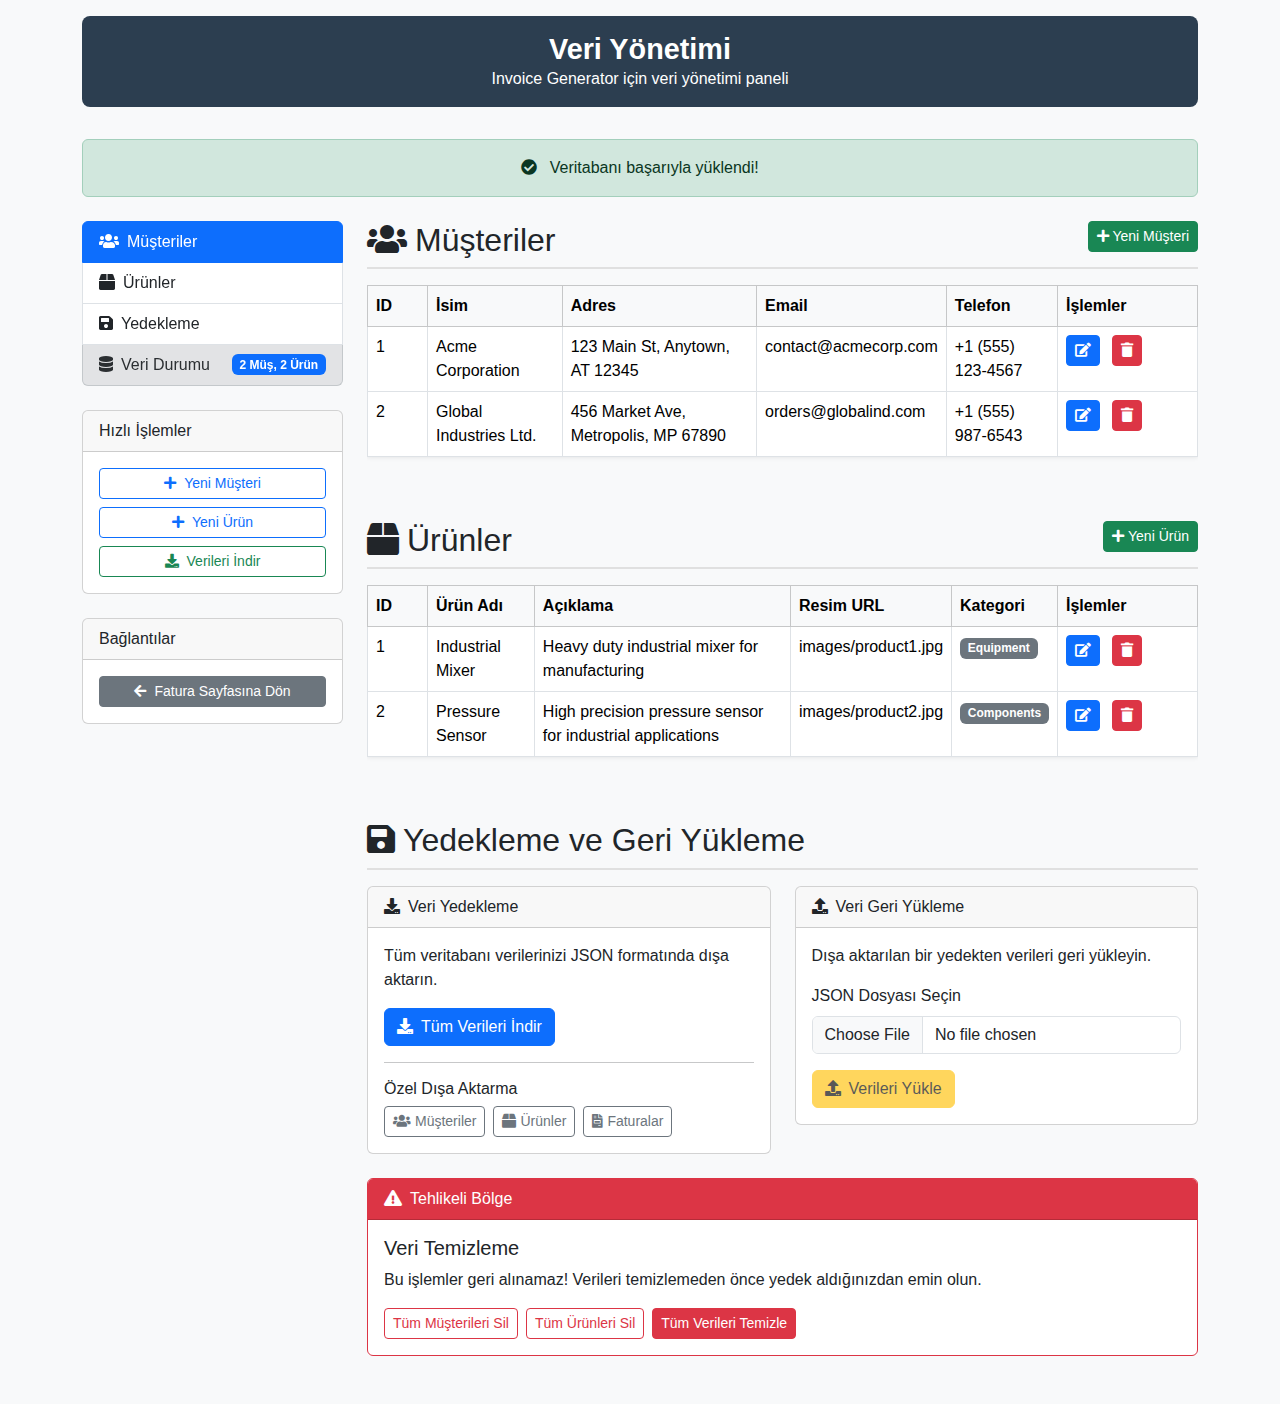
<file: veriyonetimi.html>
<!DOCTYPE html>
<html lang="en">
<head>
    <meta charset="UTF-8">
    <meta name="viewport" content="width=device-width, initial-scale=1.0">
    <title>Veri Yönetimi - Invoice Generator</title>
    <link rel="stylesheet" href="https://cdn.jsdelivr.net/npm/bootstrap@5.1.3/dist/css/bootstrap.min.css">
    <link rel="stylesheet" href="https://cdnjs.cloudflare.com/ajax/libs/font-awesome/5.15.4/css/all.min.css">
    <style>
        body {
            font-family: 'Helvetica', 'Arial', sans-serif;
            background-color: #f8f9fa;
            padding-top: 1rem;
        }
        
        .app-header {
            background-color: #2c3e50;
            color: #fff;
            padding: 1rem;
            text-align: center;
            margin-bottom: 2rem;
            border-radius: 8px;
        }
        
        .logo {
            margin: 0;
            font-size: 1.8rem;
            font-weight: 700;
        }
        
        .section-title {
            padding-bottom: 0.5rem;
            border-bottom: 2px solid #e0e0e0;
            margin-bottom: 1rem;
        }
        
        .action-buttons {
            position: sticky;
            bottom: 0;
            background-color: #f8f9fa;
            padding: 1rem;
            border-top: 1px solid #e0e0e0;
            margin-top: 2rem;
        }
        
        .table-container {
            overflow-x: auto;
            margin-bottom: 2rem;
        }
        
        /* Tablo stilleri */
        .table {
            box-shadow: 0 0 5px rgba(0, 0, 0, 0.1);
        }
        
        .table thead th {
            background-color: #f8f9fa;
            font-weight: 600;
        }
        
        /* Form stilleri */
        .form-wrapper {
            background-color: #fff;
            border-radius: 8px;
            padding: 1.5rem;
            box-shadow: 0 0 10px rgba(0, 0, 0, 0.1);
            margin-bottom: 2rem;
        }
        
        .form-title {
            margin-bottom: 1.5rem;
            color: #2c3e50;
            font-weight: 600;
            padding-bottom: 0.5rem;
            border-bottom: 1px solid #e0e0e0;
        }

        /* Kategori badge renkleri */
        .bg-purple {
            background-color: #9c27b0;
            color: white;
        }
    </style>
</head>
<body>
    <div class="container">
        <!-- Header -->
        <div class="app-header">
            <h1 class="logo">Veri Yönetimi</h1>
            <p class="mb-0">Invoice Generator için veri yönetimi paneli</p>
        </div>
        
        <!-- Veritabanı Durum Göstergesi -->
        <div id="db-status" class="alert alert-info mb-4 text-center">
            <i class="fas fa-spinner fa-spin me-2"></i> Veritabanı yükleniyor...
        </div>
        
        <!-- Ana İçerik -->
        <div class="row">
            <div class="col-md-3">
                <!-- Sol Menü -->
                <div class="list-group mb-4 sticky-top" style="top: 1rem;">
                    <a href="#customers-section" class="list-group-item list-group-item-action active" id="customers-tab">
                        <i class="fas fa-users me-2"></i>Müşteriler
                    </a>
                    <a href="#products-section" class="list-group-item list-group-item-action" id="products-tab">
                        <i class="fas fa-box me-2"></i>Ürünler
                    </a>
                    <a href="#backup-section" class="list-group-item list-group-item-action" id="backup-tab">
                        <i class="fas fa-save me-2"></i>Yedekleme
                    </a>
                    <div class="list-group-item list-group-item-secondary">
                        <div class="d-flex justify-content-between align-items-center">
                            <div><i class="fas fa-database me-2"></i>Veri Durumu</div>
                            <span id="data-counter" class="badge bg-primary">Yükleniyor...</span>
                        </div>
                    </div>
                </div>
                
                <div class="card mb-4">
                    <div class="card-header">Hızlı İşlemler</div>
                    <div class="card-body">
                        <div class="d-grid gap-2">
                            <button id="add-new-customer-btn" class="btn btn-outline-primary btn-sm">
                                <i class="fas fa-plus me-2"></i>Yeni Müşteri
                            </button>
                            <button id="add-new-product-btn" class="btn btn-outline-primary btn-sm">
                                <i class="fas fa-plus me-2"></i>Yeni Ürün
                            </button>
                            <button id="export-all-btn" class="btn btn-outline-success btn-sm">
                                <i class="fas fa-download me-2"></i>Verileri İndir
                            </button>
                        </div>
                    </div>
                </div>
                
                <div class="card">
                    <div class="card-header">Bağlantılar</div>
                    <div class="card-body">
                        <div class="d-grid gap-2">
                            <a href="index.html" class="btn btn-secondary btn-sm">
                                <i class="fas fa-arrow-left me-2"></i>Fatura Sayfasına Dön
                            </a>
                        </div>
                    </div>
                </div>
            </div>
            
            <div class="col-md-9">
                <!-- Müşteriler Bölümü -->
                <div id="customers-section" class="mb-5">
                    <h2 class="section-title">
                        <i class="fas fa-users me-2"></i>Müşteriler
                        <button id="add-customer-btn" class="btn btn-success btn-sm float-end">
                            <i class="fas fa-plus"></i> Yeni Müşteri
                        </button>
                    </h2>
                    
                    <div class="table-container">
                        <table class="table table-bordered table-hover">
                            <thead class="table-light">
                                <tr>
                                    <th style="width: 60px">ID</th>
                                    <th>İsim</th>
                                    <th>Adres</th>
                                    <th>Email</th>
                                    <th>Telefon</th>
                                    <th style="width: 140px">İşlemler</th>
                                </tr>
                            </thead>
                            <tbody id="customer-table-body">
                                <tr>
                                    <td colspan="6" class="text-center">Veri yükleniyor...</td>
                                </tr>
                            </tbody>
                        </table>
                    </div>
                </div>
                
                <!-- Ürünler Bölümü -->
                <div id="products-section" class="mb-5">
                    <h2 class="section-title">
                        <i class="fas fa-box me-2"></i>Ürünler
                        <button id="add-product-btn" class="btn btn-success btn-sm float-end">
                            <i class="fas fa-plus"></i> Yeni Ürün
                        </button>
                    </h2>
                    
                    <div class="table-container">
                        <table class="table table-bordered table-hover">
                            <thead class="table-light">
                                <tr>
                                    <th style="width: 60px">ID</th>
                                    <th>Ürün Adı</th>
                                    <th>Açıklama</th>
                                    <th>Resim URL</th>
                                    <th>Kategori</th>
                                    <th style="width: 140px">İşlemler</th>
                                </tr>
                            </thead>
                            <tbody id="product-table-body">
                                <tr>
                                    <td colspan="6" class="text-center">Veri yükleniyor...</td>
                                </tr>
                            </tbody>
                        </table>
                    </div>
                </div>
                
                <!-- Yedekleme Bölümü -->
                <div id="backup-section" class="mb-5">
                    <h2 class="section-title">
                        <i class="fas fa-save me-2"></i>Yedekleme ve Geri Yükleme
                    </h2>
                    
                    <div class="row">
                        <div class="col-md-6">
                            <div class="card mb-4">
                                <div class="card-header">
                                    <i class="fas fa-download me-2"></i>Veri Yedekleme
                                </div>
                                <div class="card-body">
                                    <p>Tüm veritabanı verilerinizi JSON formatında dışa aktarın.</p>
                                    <button id="export-all-data" class="btn btn-primary">
                                        <i class="fas fa-download me-2"></i>Tüm Verileri İndir
                                    </button>
                                    
                                    <hr>
                                    
                                    <h6>Özel Dışa Aktarma</h6>
                                    <div class="d-flex gap-2">
                                        <button id="export-customers" class="btn btn-outline-secondary btn-sm">
                                            <i class="fas fa-users me-1"></i>Müşteriler
                                        </button>
                                        <button id="export-products" class="btn btn-outline-secondary btn-sm">
                                            <i class="fas fa-box me-1"></i>Ürünler
                                        </button>
                                        <button id="export-invoices" class="btn btn-outline-secondary btn-sm">
                                            <i class="fas fa-file-invoice me-1"></i>Faturalar
                                        </button>
                                    </div>
                                </div>
                            </div>
                        </div>
                        
                        <div class="col-md-6">
                            <div class="card mb-4">
                                <div class="card-header">
                                    <i class="fas fa-upload me-2"></i>Veri Geri Yükleme
                                </div>
                                <div class="card-body">
                                    <p>Dışa aktarılan bir yedekten verileri geri yükleyin.</p>
                                    <div class="mb-3">
                                        <label for="import-file" class="form-label">JSON Dosyası Seçin</label>
                                        <input class="form-control" type="file" id="import-file" accept=".json">
                                    </div>
                                    <button id="import-data" class="btn btn-warning" disabled>
                                        <i class="fas fa-upload me-2"></i>Verileri Yükle
                                    </button>
                                </div>
                            </div>
                        </div>
                    </div>
                    
                    <!-- Veri Temizleme -->
                    <div class="card border-danger">
                        <div class="card-header bg-danger text-white">
                            <i class="fas fa-exclamation-triangle me-2"></i>Tehlikeli Bölge
                        </div>
                        <div class="card-body">
                            <h5 class="card-title">Veri Temizleme</h5>
                            <p class="card-text">Bu işlemler geri alınamaz! Verileri temizlemeden önce yedek aldığınızdan emin olun.</p>
                            
                            <div class="d-flex gap-2">
                                <button id="clear-customers" class="btn btn-outline-danger btn-sm">
                                    Tüm Müşterileri Sil
                                </button>
                                <button id="clear-products" class="btn btn-outline-danger btn-sm">
                                    Tüm Ürünleri Sil
                                </button>
                                <button id="clear-all" class="btn btn-danger btn-sm">
                                    Tüm Verileri Temizle
                                </button>
                            </div>
                        </div>
                    </div>
                </div>
            </div>
        </div>
    </div>
    
    <!-- Müşteri Düzenleme Modalı -->
    <div class="modal fade" id="customer-modal" tabindex="-1" aria-hidden="true">
        <div class="modal-dialog">
            <div class="modal-content">
                <div class="modal-header">
                    <h5 class="modal-title" id="customer-modal-title">Müşteri Ekle/Düzenle</h5>
                    <button type="button" class="btn-close" data-bs-dismiss="modal" aria-label="Close"></button>
                </div>
                <div class="modal-body">
                    <form id="customer-form">
                        <input type="hidden" id="customer-id">
                        <div class="mb-3">
                            <label for="customer-name" class="form-label">İsim</label>
                            <input type="text" class="form-control" id="customer-name" required>
                        </div>
                        <div class="mb-3">
                            <label for="customer-address" class="form-label">Adres</label>
                            <textarea class="form-control" id="customer-address" rows="3" required></textarea>
                        </div>
                        <div class="mb-3">
                            <label for="customer-email" class="form-label">Email</label>
                            <input type="email" class="form-control" id="customer-email">
                        </div>
                        <div class="mb-3">
                            <label for="customer-phone" class="form-label">Telefon</label>
                            <input type="text" class="form-control" id="customer-phone">
                        </div>
                        <div class="mb-3">
                            <label for="customer-notes" class="form-label">Notlar</label>
                            <textarea class="form-control" id="customer-notes" rows="2"></textarea>
                        </div>
                    </form>
                </div>
                <div class="modal-footer">
                    <button type="button" class="btn btn-secondary" data-bs-dismiss="modal">İptal</button>
                    <button type="button" class="btn btn-primary" id="save-customer">Kaydet</button>
                </div>
            </div>
        </div>
    </div>
    
    <!-- Ürün Düzenleme Modalı -->
    <div class="modal fade" id="product-modal" tabindex="-1" aria-hidden="true">
        <div class="modal-dialog">
            <div class="modal-content">
                <div class="modal-header">
                    <h5 class="modal-title" id="product-modal-title">Ürün Ekle/Düzenle</h5>
                    <button type="button" class="btn-close" data-bs-dismiss="modal" aria-label="Close"></button>
                </div>
                <div class="modal-body">
                    <form id="product-form">
                        <input type="hidden" id="product-id">
                        <div class="mb-3">
                            <label for="product-name" class="form-label">Ürün Adı</label>
                            <input type="text" class="form-control" id="product-name" required>
                        </div>
                        <div class="mb-3">
                            <label for="product-description" class="form-label">Açıklama</label>
                            <textarea class="form-control" id="product-description" rows="3" required></textarea>
                        </div>
                        <div class="mb-3">
                            <label for="product-category" class="form-label">Kategori</label>
                            <select class="form-select" id="product-category" required>
                                <option value="Rainbo Series">Rainbo Series</option>
                                <option value="Laser Series">Laser Series</option>
                                <option value="Combine Series">Combine Series</option>
                                <option value="Mould">Mould</option>
                                <option value="Other">Other</option>
                            </select>
                        </div>
                        <div class="mb-3">
                            <label for="product-image" class="form-label">Resim URL (Opsiyonel)</label>
                            <input type="text" class="form-control" id="product-image" value="images/product.jpg">
                        </div>
                    </form>
                </div>
                <div class="modal-footer">
                    <button type="button" class="btn btn-secondary" data-bs-dismiss="modal">İptal</button>
                    <button type="button" class="btn btn-primary" id="save-product">Kaydet</button>
                </div>
            </div>
        </div>
    </div>
    
    <!-- Onay Modalı -->
    <div class="modal fade" id="confirm-modal" tabindex="-1" aria-hidden="true">
        <div class="modal-dialog modal-sm">
            <div class="modal-content">
                <div class="modal-header">
                    <h5 class="modal-title" id="confirm-modal-title">Onay</h5>
                    <button type="button" class="btn-close" data-bs-dismiss="modal" aria-label="Close"></button>
                </div>
                <div class="modal-body" id="confirm-modal-body">
                    Bu işlemi onaylıyor musunuz?
                </div>
                <div class="modal-footer">
                    <button type="button" class="btn btn-secondary" data-bs-dismiss="modal">İptal</button>
                    <button type="button" class="btn btn-danger" id="confirm-action">Onayla</button>
                </div>
            </div>
        </div>
    </div>

    <script src="https://cdn.jsdelivr.net/npm/bootstrap@5.1.3/dist/js/bootstrap.bundle.min.js"></script>
    <script src="js/database.js"></script>
	<script>
		document.addEventListener('DOMContentLoaded', function() {
			console.log("Veri yönetimi sayfası yükleniyor...");
			
			// Bu script InvoiceDB'nin yüklenip yüklenmediğini kontrol eder
			window.addEventListener('load', function() {
				checkDbLoaded();
			});
			
			// Veritabanı yükleme kontrolü
			function checkDbLoaded() {
				const dbStatus = document.getElementById('db-status');
				
				// Önceki database.js yükleme kontrolü
				if (typeof InvoiceDB === 'undefined') {
					console.error("HATA: InvoiceDB bulunamadı! database.js yüklenmemiş olabilir.");
					dbStatus.className = 'alert alert-danger mb-4 text-center';
					dbStatus.innerHTML = '<i class="fas fa-exclamation-circle me-2"></i> Veritabanı bağlantısı başarısız! <button id="load-db-btn" class="btn btn-sm btn-danger ms-3">Tekrar Dene</button>';
					
					// Database.js dosyasını yüklemeyi dene
					const loadDbBtn = document.getElementById('load-db-btn');
					if (loadDbBtn) {
						loadDbBtn.addEventListener('click', function() {
							loadDatabaseScript();
						});
					}
					
					// Otomatik olarak database.js dosyasını yükleme
					setTimeout(() => {
						loadDatabaseScript();
					}, 1000);
					
					return;
				}
				
				// InvoiceDB yüklendi, şimdi initalize edildi mi kontrol et
				try {
					const customers = InvoiceDB.customers.getAll();
					const products = InvoiceDB.products.getAll();
					
					// Başarılı
					dbStatus.className = 'alert alert-success mb-4 text-center';
					dbStatus.innerHTML = '<i class="fas fa-check-circle me-2"></i> Veritabanı başarıyla yüklendi!';
					
					// Tabloları ve diğer işlevleri yükle
					initializeApp();
				} catch (error) {
					console.error("Veritabanı yüklendi ancak veriler okunamadı:", error);
					dbStatus.className = 'alert alert-warning mb-4 text-center';
					dbStatus.innerHTML = `<i class="fas fa-exclamation-triangle me-2"></i> Veritabanı yüklendi ancak veriler okunamadı: ${error.message} <button id="init-db-btn" class="btn btn-sm btn-warning ms-3">InvoiceDB.init()</button>`;
					
					// InvoiceDB.init() fonksiyonunu çağır
					const initDbBtn = document.getElementById('init-db-btn');
					if (initDbBtn) {
						initDbBtn.addEventListener('click', function() {
							try {
								if (typeof InvoiceDB.customers.init === 'function') {
									InvoiceDB.customers.init();
									InvoiceDB.products.init();
									if (InvoiceDB.invoices && typeof InvoiceDB.invoices.init === 'function') {
										InvoiceDB.invoices.init();
									}
									checkDbLoaded(); // Tekrar kontrol et
								} else {
									throw new Error("InvoiceDB.init() fonksiyonu bulunamadı");
								}
							} catch (err) {
								console.error("InvoiceDB.init() çağrısında hata:", err);
								dbStatus.innerHTML = `<i class="fas fa-times-circle me-2"></i> Hata: ${err.message}`;
							}
						});
					}
				}
			}
			
			// database.js dosyasını dinamik olarak yükle
			function loadDatabaseScript() {
				const dbStatus = document.getElementById('db-status');
				dbStatus.className = 'alert alert-info mb-4 text-center';
				dbStatus.innerHTML = '<i class="fas fa-spinner fa-spin me-2"></i> Veritabanı yükleniyor, lütfen bekleyin...';
				
				const script = document.createElement('script');
				script.src = 'js/database.js';
				script.onload = function() {
					console.log("database.js başarıyla yüklendi!");
					
					// InvoiceDB'yi initialize et
					if (typeof InvoiceDB !== 'undefined' && InvoiceDB.customers && typeof InvoiceDB.customers.init === 'function') {
						try {
							InvoiceDB.customers.init();
							InvoiceDB.products.init();
							if (InvoiceDB.invoices && typeof InvoiceDB.invoices.init === 'function') {
								InvoiceDB.invoices.init();
							}
							
							// Kontrolü tekrarla
							setTimeout(() => {
								checkDbLoaded();
							}, 500);
						} catch (e) {
							console.error("InvoiceDB.init() çağrısında hata:", e);
							dbStatus.className = 'alert alert-danger mb-4 text-center';
							dbStatus.innerHTML = `<i class="fas fa-times-circle me-2"></i> InvoiceDB.init() hatası: ${e.message} <button onclick="location.reload()" class="btn btn-sm btn-danger ms-3">Sayfayı Yenile</button>`;
						}
					} else {
						console.error("InvoiceDB yüklendi ancak init() metodu bulunamadı");
						dbStatus.className = 'alert alert-danger mb-4 text-center';
						dbStatus.innerHTML = '<i class="fas fa-times-circle me-2"></i> InvoiceDB yüklendi ancak init() metodu bulunamadı <button onclick="location.reload()" class="btn btn-sm btn-danger ms-3">Sayfayı Yenile</button>';
					}
				};
				
				script.onerror = function() {
					console.error("database.js dosyası yüklenemedi!");
					dbStatus.className = 'alert alert-danger mb-4 text-center';
					dbStatus.innerHTML = '<i class="fas fa-times-circle me-2"></i> database.js yüklenemedi! <button onclick="location.reload()" class="btn btn-sm btn-danger ms-3">Sayfayı Yenile</button>';
				};
				
				document.body.appendChild(script);
			}
			
			// Uygulama başlatma
			function initializeApp() {
				console.log("Veri yönetimi uygulaması başlatılıyor...");
				
				// DOM elementleri
				const customerTableBody = document.getElementById('customer-table-body');
				const productTableBody = document.getElementById('product-table-body');
				const dataCounter = document.getElementById('data-counter');
				
				// Modaller
				const customerModalElement = document.getElementById('customer-modal');
				const productModalElement = document.getElementById('product-modal');
				const confirmModalElement = document.getElementById('confirm-modal');
				
				let customerModal, productModal, confirmModal;
				
				if (customerModalElement) customerModal = new bootstrap.Modal(customerModalElement);
				if (productModalElement) productModal = new bootstrap.Modal(productModalElement);
				if (confirmModalElement) confirmModal = new bootstrap.Modal(confirmModalElement);
				
				// Butonlar ve form elementleri
				const addCustomerBtn = document.getElementById('add-customer-btn');
				const addProductBtn = document.getElementById('add-product-btn');
				const addNewCustomerBtn = document.getElementById('add-new-customer-btn');
				const addNewProductBtn = document.getElementById('add-new-product-btn');
				const saveCustomerBtn = document.getElementById('save-customer');
				const saveProductBtn = document.getElementById('save-product');
				const confirmActionBtn = document.getElementById('confirm-action');
				
				// Yedekleme butonları
				const exportAllBtn = document.getElementById('export-all-data');
				const exportAllBtn2 = document.getElementById('export-all-btn');
				const exportCustomersBtn = document.getElementById('export-customers');
				const exportProductsBtn = document.getElementById('export-products');
				const exportInvoicesBtn = document.getElementById('export-invoices');
				const importFileInput = document.getElementById('import-file');
				const importDataBtn = document.getElementById('import-data');
				
				// Temizleme butonları
				const clearCustomersBtn = document.getElementById('clear-customers');
				const clearProductsBtn = document.getElementById('clear-products');
				const clearAllBtn = document.getElementById('clear-all');
				
				// Form elementleri
				const customerForm = document.getElementById('customer-form');
				const customerIdInput = document.getElementById('customer-id');
				const customerNameInput = document.getElementById('customer-name');
				const customerAddressInput = document.getElementById('customer-address');
				const customerEmailInput = document.getElementById('customer-email');
				const customerPhoneInput = document.getElementById('customer-phone');
				const customerNotesInput = document.getElementById('customer-notes');
				
				const productForm = document.getElementById('product-form');
				const productIdInput = document.getElementById('product-id');
				const productNameInput = document.getElementById('product-name');
				const productDescInput = document.getElementById('product-description');
				const productCategoryInput = document.getElementById('product-category');
				const productImageInput = document.getElementById('product-image');
				
				// Tab kontrolü
				const tabs = document.querySelectorAll('.list-group-item');
				tabs.forEach(tab => {
					tab.addEventListener('click', function(e) {
						tabs.forEach(t => t.classList.remove('active'));
						this.classList.add('active');
					});
				});
				
				// Veri sayacını güncelleme
				function updateDataCounter() {
					const customerCount = InvoiceDB.customers.getAll().length;
					const productCount = InvoiceDB.products.getAll().length;
					
					dataCounter.textContent = `${customerCount} Müş, ${productCount} Ürün`;
				}
				
				// Müşteri tablosunu güncelleme
				function refreshCustomerTable() {
					console.log("Müşteri tablosu güncelleniyor...");
					
					if (!customerTableBody) {
						console.error("Müşteri tablosu bulunamadı!");
						return;
					}
					
					customerTableBody.innerHTML = '';
					
					try {
						const customers = InvoiceDB.customers.getAll();
						console.log(`${customers.length} müşteri bulundu.`);
						
						if (customers.length === 0) {
							customerTableBody.innerHTML = `<tr><td colspan="6" class="text-center">Henüz müşteri eklenmemiş.</td></tr>`;
							return;
						}
						
						customers.forEach(customer => {
							const row = document.createElement('tr');
							row.innerHTML = `
								<td>${customer.id}</td>
								<td>${escapeHtml(customer.name || '')}</td>
								<td>${escapeHtml(customer.address || '')}</td>
								<td>${escapeHtml(customer.email || '')}</td>
								<td>${escapeHtml(customer.phone || '')}</td>
								<td>
									<button class="btn btn-sm btn-primary edit-customer-btn" data-id="${customer.id}">
										<i class="fas fa-edit"></i>
									</button>
									<button class="btn btn-sm btn-danger delete-customer-btn ms-2" data-id="${customer.id}">
										<i class="fas fa-trash"></i>
									</button>
								</td>
							`;
							customerTableBody.appendChild(row);
						});
						
						// Düzenleme ve silme butonlarına olaylar ekle
						document.querySelectorAll('.edit-customer-btn').forEach(btn => {
							btn.addEventListener('click', function() {
								const id = parseInt(this.getAttribute('data-id'));
								editCustomer(id);
							});
						});
						
						document.querySelectorAll('.delete-customer-btn').forEach(btn => {
							btn.addEventListener('click', function() {
								const id = parseInt(this.getAttribute('data-id'));
								showConfirm('Müşteriyi Sil', 'Bu müşteriyi silmek istediğinize emin misiniz?', () => {
									deleteCustomer(id);
								});
							});
						});
					} catch (error) {
						console.error("Müşteri tablosu güncellenirken hata:", error);
						customerTableBody.innerHTML = `
							<tr>
								<td colspan="6" class="text-center text-danger">
									Müşteri verileri yüklenirken hata: ${error.message}
								</td>
							</tr>
						`;
					}
					
					updateDataCounter();
				}
				
				// Ürün tablosunu güncelleme
				function refreshProductTable() {
					console.log("Ürün tablosu güncelleniyor...");
					
					if (!productTableBody) {
						console.error("Ürün tablosu bulunamadı!");
						return;
					}
					
					productTableBody.innerHTML = '';
					
					try {
						const products = InvoiceDB.products.getAll();
						console.log(`${products.length} ürün bulundu.`);
						
						if (products.length === 0) {
							productTableBody.innerHTML = `<tr><td colspan="6" class="text-center">Henüz ürün eklenmemiş.</td></tr>`;
							return;
						}
						
						products.forEach(product => {
							// Kategori için badge sınıfı belirle
							let categoryBadgeClass = 'bg-secondary';
							if (product.category === 'Rainbo Series') categoryBadgeClass = 'bg-warning text-dark';
							else if (product.category === 'Laser Series') categoryBadgeClass = 'bg-primary';
							else if (product.category === 'Combine Series') categoryBadgeClass = 'bg-success';
							else if (product.category === 'Mould') categoryBadgeClass = 'bg-purple';
							
							const row = document.createElement('tr');
							row.innerHTML = `
								<td>${product.id}</td>
								<td>${escapeHtml(product.name || '')}</td>
								<td>${escapeHtml(product.description || '')}</td>
								<td>${escapeHtml(product.image || '')}</td>
								<td><span class="badge ${categoryBadgeClass}">${escapeHtml(product.category || 'Other')}</span></td>
								<td>
									<button class="btn btn-sm btn-primary edit-product-btn" data-id="${product.id}">
										<i class="fas fa-edit"></i>
									</button>
									<button class="btn btn-sm btn-danger delete-product-btn ms-2" data-id="${product.id}">
										<i class="fas fa-trash"></i>
									</button>
								</td>
							`;
							productTableBody.appendChild(row);
						});
						
						// Düzenleme ve silme butonlarına olaylar ekle
						document.querySelectorAll('.edit-product-btn').forEach(btn => {
							btn.addEventListener('click', function() {
								const id = parseInt(this.getAttribute('data-id'));
								editProduct(id);
							});
						});
						
						document.querySelectorAll('.delete-product-btn').forEach(btn => {
							btn.addEventListener('click', function() {
								const id = parseInt(this.getAttribute('data-id'));
								showConfirm('Ürünü Sil', 'Bu ürünü silmek istediğinize emin misiniz?', () => {
									deleteProduct(id);
								});
							});
						});
					} catch (error) {
						console.error("Ürün tablosu güncellenirken hata:", error);
						productTableBody.innerHTML = `
							<tr>
								<td colspan="6" class="text-center text-danger">
									Ürün verileri yüklenirken hata: ${error.message}
								</td>
							</tr>
						`;
					}
					
					updateDataCounter();
				}
				
				// Müşteri düzenleme
				function editCustomer(id) {
					console.log(`Müşteri düzenleniyor: ${id}`);
					
					try {
						const customer = InvoiceDB.customers.get(id);
						if (!customer) {
							console.error(`${id} ID'li müşteri bulunamadı!`);
							return;
						}
						
						// Modal başlığı güncelleme
						const modalTitle = document.getElementById('customer-modal-title');
						if (modalTitle) modalTitle.textContent = 'Müşteri Düzenle';
						
						// Form alanlarını doldurma
						if (customerIdInput) customerIdInput.value = customer.id;
						if (customerNameInput) customerNameInput.value = customer.name || '';
						if (customerAddressInput) customerAddressInput.value = customer.address || '';
						if (customerEmailInput) customerEmailInput.value = customer.email || '';
						if (customerPhoneInput) customerPhoneInput.value = customer.phone || '';
						if (customerNotesInput) customerNotesInput.value = customer.notes || '';
						
						// Modalı gösterme
						customerModal.show();
					} catch (error) {
						console.error(`Müşteri düzenlenirken hata: ${error.message}`);
						alert(`Müşteri düzenlenirken bir hata oluştu: ${error.message}`);
					}
				}
				
				// Müşteri silme
				function deleteCustomer(id) {
					console.log(`Müşteri siliniyor: ${id}`);
					
					try {
						InvoiceDB.customers.delete(id);
						console.log(`${id} ID'li müşteri silindi.`);
						refreshCustomerTable();
					} catch (error) {
						console.error(`Müşteri silinirken hata: ${error.message}`);
						alert(`Müşteri silinirken bir hata oluştu: ${error.message}`);
					}
				}
				
				// Ürün düzenleme
				function editProduct(id) {
					console.log(`Ürün düzenleniyor: ${id}`);
					
					try {
						const product = InvoiceDB.products.get(id);
						if (!product) {
							console.error(`${id} ID'li ürün bulunamadı!`);
							return;
						}
						
						// Modal başlığı güncelleme
						const modalTitle = document.getElementById('product-modal-title');
						if (modalTitle) modalTitle.textContent = 'Ürün Düzenle';
						
						// Form alanlarını doldurma
						if (productIdInput) productIdInput.value = product.id;
						if (productNameInput) productNameInput.value = product.name || '';
						if (productDescInput) productDescInput.value = product.description || '';
						if (productImageInput) productImageInput.value = product.image || '';
						if (productCategoryInput) {
							if (product.category && productCategoryInput.querySelector(`option[value="${product.category}"]`)) {
								productCategoryInput.value = product.category;
							} else {
								productCategoryInput.value = 'Other';
							}
						}
						
						// Modalı gösterme
						productModal.show();
					} catch (error) {
						console.error(`Ürün düzenlenirken hata: ${error.message}`);
						alert(`Ürün düzenlenirken bir hata oluştu: ${error.message}`);
					}
				}
				
				// Ürün silme
				function deleteProduct(id) {
					console.log(`Ürün siliniyor: ${id}`);
					
					try {
						InvoiceDB.products.delete(id);
						console.log(`${id} ID'li ürün silindi.`);
						refreshProductTable();
					} catch (error) {
						console.error(`Ürün silinirken hata: ${error.message}`);
						alert(`Ürün silinirken bir hata oluştu: ${error.message}`);
					}
				}
				
				// Onay modalı gösterme
				function showConfirm(title, message, callback) {
					const titleEl = document.getElementById('confirm-modal-title');
					const bodyEl = document.getElementById('confirm-modal-body');
					
					if (titleEl) titleEl.textContent = title;
					if (bodyEl) bodyEl.textContent = message;
					
					// Onayla butonu için olay dinleyicisi
					const originalCallback = confirmActionBtn.onclick;
					confirmActionBtn.onclick = function() {
						if (typeof callback === 'function') {
							callback();
						}
						
						confirmModal.hide();
						confirmActionBtn.onclick = originalCallback;
					};
					
					confirmModal.show();
				}
				
				// JSON verilerini indirme yardımcı fonksiyonu
				function downloadJSON(data, filename) {
					const blob = new Blob([JSON.stringify(data, null, 2)], { type: 'application/json' });
					const url = URL.createObjectURL(blob);
					const a = document.createElement('a');
					a.href = url;
					a.download = filename;
					document.body.appendChild(a);
					a.click();
					document.body.removeChild(a);
					URL.revokeObjectURL(url);
				}
				
				// HTML öğelerini güvenli şekilde manipüle etmek için
				function escapeHtml(unsafe) {
					if (typeof unsafe !== 'string') return '';
					return unsafe
						.replace(/&/g, "&amp;")
						.replace(/</g, "&lt;")
						.replace(/>/g, "&gt;")
						.replace(/"/g, "&quot;")
						.replace(/'/g, "&#039;");
				}
				
				// Event Listeners
				// Yeni müşteri ekleme butonları
				if (addCustomerBtn) {
					addCustomerBtn.addEventListener('click', function() {
						// Modal başlığını güncelle
						const modalTitle = document.getElementById('customer-modal-title');
						if (modalTitle) modalTitle.textContent = 'Yeni Müşteri Ekle';
						
						// Form alanlarını temizle
						if (customerForm) customerForm.reset();
						if (customerIdInput) customerIdInput.value = '';
						
						// Modalı göster
						customerModal.show();
					});
				}
				
				if (addNewCustomerBtn) {
					addNewCustomerBtn.addEventListener('click', function() {
						// Modal başlığını güncelle
						const modalTitle = document.getElementById('customer-modal-title');
						if (modalTitle) modalTitle.textContent = 'Yeni Müşteri Ekle';
						
						// Form alanlarını temizle
						if (customerForm) customerForm.reset();
						if (customerIdInput) customerIdInput.value = '';
						
						// Modalı göster
						customerModal.show();
					});
				}
				
				// Yeni ürün ekleme butonları
				if (addProductBtn) {
					addProductBtn.addEventListener('click', function() {
						// Modal başlığını güncelle
						const modalTitle = document.getElementById('product-modal-title');
						if (modalTitle) modalTitle.textContent = 'Yeni Ürün Ekle';
						
						// Form alanlarını temizle
						if (productForm) productForm.reset();
						if (productIdInput) productIdInput.value = '';
						if (productImageInput) productImageInput.value = 'images/product.jpg';
						
						// Modalı göster
						productModal.show();
					});
				}
				
				if (addNewProductBtn) {
					addNewProductBtn.addEventListener('click', function() {
						// Modal başlığını güncelle
						const modalTitle = document.getElementById('product-modal-title');
						if (modalTitle) modalTitle.textContent = 'Yeni Ürün Ekle';
						
						// Form alanlarını temizle
						if (productForm) productForm.reset();
						if (productIdInput) productIdInput.value = '';
						if (productImageInput) productImageInput.value = 'images/product.jpg';
						
						// Modalı göster
						productModal.show();
					});
				}
				
				// Müşteri kaydetme
				if (saveCustomerBtn) {
					saveCustomerBtn.addEventListener('click', function() {
						console.log("Müşteri kaydediliyor...");
						
						// Form doğrulama
						if (!customerNameInput || !customerNameInput.value || !customerAddressInput || !customerAddressInput.value) {
							alert('İsim ve adres alanları zorunludur!');
							return;
						}
						
						try {
							const customerData = {
								name: customerNameInput.value,
								address: customerAddressInput.value,
								email: customerEmailInput ? customerEmailInput.value : '',
								phone: customerPhoneInput ? customerPhoneInput.value : '',
								notes: customerNotesInput ? customerNotesInput.value : ''
							};
							
							const id = customerIdInput && customerIdInput.value ? parseInt(customerIdInput.value) : null;
							
							if (id) {
								// Mevcut müşteriyi güncelleme
								InvoiceDB.customers.update(id, customerData);
								console.log(`Müşteri güncellendi: ID ${id}`);
							} else {
								// Yeni müşteri ekleme
								const newCustomer = InvoiceDB.customers.add(customerData);
								console.log(`Yeni müşteri eklendi: ID ${newCustomer.id}`);
							}
							
							// Modalı kapat ve tabloyu güncelle
							customerModal.hide();
							refreshCustomerTable();
						} catch (error) {
							console.error(`Müşteri kaydedilirken hata: ${error.message}`);
							alert(`Müşteri kaydedilirken bir hata oluştu: ${error.message}`);
						}
					});
				}
				
				// Ürün kaydetme
				if (saveProductBtn) {
					saveProductBtn.addEventListener('click', function() {
						console.log("Ürün kaydediliyor...");
						
						// Form doğrulama
						if (!productNameInput || !productNameInput.value || !productDescInput || !productDescInput.value) {
							alert('Ürün adı ve açıklama alanları zorunludur!');
							return;
						}
						
						try {
							const productData = {
								name: productNameInput.value,
								description: productDescInput.value,
								image: productImageInput ? productImageInput.value : 'images/product.jpg',
								category: productCategoryInput ? productCategoryInput.value : 'Other'
							};
							
							const id = productIdInput && productIdInput.value ? parseInt(productIdInput.value) : null;
							
							if (id) {
								// Mevcut ürünü güncelleme
								InvoiceDB.products.update(id, productData);
								console.log(`Ürün güncellendi: ID ${id}`);
							} else {
								// Yeni ürün ekleme
								const newProduct = InvoiceDB.products.add(productData);
								console.log(`Yeni ürün eklendi: ID ${newProduct.id}`);
							}
							
							// Modalı kapat ve tabloyu güncelle
							productModal.hide();
							refreshProductTable();
						} catch (error) {
							console.error(`Ürün kaydedilirken hata: ${error.message}`);
							alert(`Ürün kaydedilirken bir hata oluştu: ${error.message}`);
						}
					});
				}
				
				// Veri dışa aktarma işlemleri
				if (exportAllBtn) {
					exportAllBtn.addEventListener('click', function() {
						console.log("Tüm veriler dışa aktarılıyor...");
						try {
							const data = {
								customers: InvoiceDB.customers.getAll(),
								products: InvoiceDB.products.getAll(),
								invoices: InvoiceDB.invoices ? InvoiceDB.invoices.getAll() : []
							};
							
							downloadJSON(data, 'invoice-data-backup.json');
						} catch (error) {
							console.error(`Veriler dışa aktarılırken hata: ${error.message}`);
							alert(`Veriler dışa aktarılırken bir hata oluştu: ${error.message}`);
						}
					});
				}
				
				if (exportAllBtn2) {
					exportAllBtn2.addEventListener('click', function() {
						console.log("Tüm veriler dışa aktarılıyor (2)...");
						try {
							const data = {
								customers: InvoiceDB.customers.getAll(),
								products: InvoiceDB.products.getAll(),
								invoices: InvoiceDB.invoices ? InvoiceDB.invoices.getAll() : []
							};
							
							downloadJSON(data, 'invoice-data-backup.json');
						} catch (error) {
							console.error(`Veriler dışa aktarılırken hata: ${error.message}`);
							alert(`Veriler dışa aktarılırken bir hata oluştu: ${error.message}`);
						}
					});
				}
				
				if (exportCustomersBtn) {
					exportCustomersBtn.addEventListener('click', function() {
						console.log("Müşteriler dışa aktarılıyor...");
						try {
							const customers = InvoiceDB.customers.getAll();
							downloadJSON(customers, 'invoice-customers.json');
						} catch (error) {
							console.error(`Müşteriler dışa aktarılırken hata: ${error.message}`);
							alert(`Müşteriler dışa aktarılırken bir hata oluştu: ${error.message}`);
						}
					});
				}
				
				if (exportProductsBtn) {
					exportProductsBtn.addEventListener('click', function() {
						console.log("Ürünler dışa aktarılıyor...");
						try {
							const products = InvoiceDB.products.getAll();
							downloadJSON(products, 'invoice-products.json');
						} catch (error) {
							console.error(`Ürünler dışa aktarılırken hata: ${error.message}`);
							alert(`Ürünler dışa aktarılırken bir hata oluştu: ${error.message}`);
						}
					});
				}
				
				if (exportInvoicesBtn && InvoiceDB.invoices) {
					exportInvoicesBtn.addEventListener('click', function() {
						console.log("Faturalar dışa aktarılıyor...");
						try {
							const invoices = InvoiceDB.invoices.getAll();
							downloadJSON(invoices, 'invoice-invoices.json');
						} catch (error) {
							console.error(`Faturalar dışa aktarılırken hata: ${error.message}`);
							alert(`Faturalar dışa aktarılırken bir hata oluştu: ${error.message}`);
						}
					});
				}
				
				// İçe aktarma dosyası seçimi
				if (importFileInput) {
					importFileInput.addEventListener('change', function() {
						if (importDataBtn) {
							importDataBtn.disabled = this.files.length === 0;
						}
					});
				}
				
				// Verileri içe aktarma
				if (importDataBtn) {
					importDataBtn.addEventListener('click', function() {
						console.log("Veriler içe aktarılıyor...");
						if (!importFileInput || !importFileInput.files || !importFileInput.files[0]) {
							alert('Lütfen bir JSON dosyası seçin!');
							return;
						}
						
						const file = importFileInput.files[0];
						const reader = new FileReader();
						
						reader.onload = function(e) {
							try {
								const data = JSON.parse(e.target.result);
								let importMessage = '';
								
								// Hangi verilerin yükleneceğini kontrol et
								if (Array.isArray(data)) {
									// Dosya sadece dizi içeriyorsa, müşteriler veya ürünler olabilir
									if (data.length === 0) {
										alert('Dosya boş!');
										return;
									}
									
									const firstItem = data[0];
									if (firstItem && (firstItem.hasOwnProperty('email') || firstItem.hasOwnProperty('address'))) {
										// Muhtemelen müşteri verisi
										InvoiceDB.customers.data = data;
										InvoiceDB.customers.saveToStorage();
										refreshCustomerTable();
										importMessage = 'Müşteri verileri başarıyla içe aktarıldı!';
									} else if (firstItem && (firstItem.hasOwnProperty('description') || firstItem.hasOwnProperty('image'))) {
										// Muhtemelen ürün verisi
										InvoiceDB.products.data = data;
										InvoiceDB.products.saveToStorage();
										refreshProductTable();
										importMessage = 'Ürün verileri başarıyla içe aktarıldı!';
									} else {
										alert('Veri formatı tanımlanamadı!');
										return;
									}
								} else {
									// Nesne verisi, muhtemelen tam yedekleme
									let importedSomething = false;
									
									if (data.customers && Array.isArray(data.customers)) {
										InvoiceDB.customers.data = data.customers;
										InvoiceDB.customers.saveToStorage();
										refreshCustomerTable();
										importedSomething = true;
										importMessage += '• Müşteri verileri başarıyla içe aktarıldı!\n';
									}
									
									if (data.products && Array.isArray(data.products)) {
										InvoiceDB.products.data = data.products;
										InvoiceDB.products.saveToStorage();
										refreshProductTable();
										importedSomething = true;
										importMessage += '• Ürün verileri başarıyla içe aktarıldı!\n';
									}
									
									if (data.invoices && Array.isArray(data.invoices) && InvoiceDB.invoices) {
										InvoiceDB.invoices.data = data.invoices;
										InvoiceDB.invoices.saveToStorage();
										importedSomething = true;
										importMessage += '• Fatura verileri başarıyla içe aktarıldı!\n';
									}
									
									if (!importedSomething) {
										alert('İçe aktarılacak veri bulunamadı!');
										return;
									}
								}
								
								// Dosya seçimini sıfırla
								importFileInput.value = '';
								importDataBtn.disabled = true;
								
								// Kullanıcıya bilgi ver
								alert(importMessage);
								
							} catch (error) {
								console.error(`Veri içe aktarma hatası: ${error.message}`);
								alert(`Dosya içe aktarılırken bir hata oluştu: ${error.message}\nDoğru bir JSON dosyası seçtiğinize emin olun.`);
							}
						};
						
						reader.onerror = function() {
							console.error("Dosya okuma hatası!");
							alert('Dosya okunurken bir hata oluştu!');
						};
						
						reader.readAsText(file);
					});
				}
				
				// Veri temizleme işlemleri
				if (clearCustomersBtn) {
					clearCustomersBtn.addEventListener('click', function() {
						showConfirm(
							'Müşterileri Temizle', 
							'TÜM MÜŞTERİ VERİLERİNİ SİLMEK İSTEDİĞİNİZE EMİN MİSİNİZ? Bu işlem geri alınamaz!',
							function() {
								try {
									InvoiceDB.customers.data = [];
									InvoiceDB.customers.saveToStorage();
									refreshCustomerTable();
									alert('Tüm müşteri verileri temizlendi!');
								} catch (error) {
									console.error(`Müşteri verileri temizlenirken hata: ${error.message}`);
									alert(`Müşteri verileri temizlenirken bir hata oluştu: ${error.message}`);
								}
							}
						);
					});
				}
				
				if (clearProductsBtn) {
					clearProductsBtn.addEventListener('click', function() {
						showConfirm(
							'Ürünleri Temizle', 
							'TÜM ÜRÜN VERİLERİNİ SİLMEK İSTEDİĞİNİZE EMİN MİSİNİZ? Bu işlem geri alınamaz!',
							function() {
								try {
									InvoiceDB.products.data = [];
									InvoiceDB.products.saveToStorage();
									refreshProductTable();
									alert('Tüm ürün verileri temizlendi!');
								} catch (error) {
									console.error(`Ürün verileri temizlenirken hata: ${error.message}`);
									alert(`Ürün verileri temizlenirken bir hata oluştu: ${error.message}`);
								}
							}
						);
					});
				}
				
				if (clearAllBtn) {
					clearAllBtn.addEventListener('click', function() {
						showConfirm(
							'Tüm Verileri Temizle', 
							'TÜM VERİTABANI VERİLERİNİ SİLMEK İSTEDİĞİNİZE EMİN MİSİNİZ? Bu işlem geri alınamaz!',
							function() {
								try {
									InvoiceDB.customers.data = [];
									InvoiceDB.customers.saveToStorage();
									
									InvoiceDB.products.data = [];
									InvoiceDB.products.saveToStorage();
									
									if (InvoiceDB.invoices) {
										InvoiceDB.invoices.data = [];
										InvoiceDB.invoices.saveToStorage();
									}
									
									refreshCustomerTable();
									refreshProductTable();
									
									alert('Tüm veritabanı verileri temizlendi!');
								} catch (error) {
									console.error(`Veriler temizlenirken hata: ${error.message}`);
									alert(`Veriler temizlenirken bir hata oluştu: ${error.message}`);
								}
							}
						);
					});
				}
				
				// Tabloları yükle
				refreshCustomerTable();
				refreshProductTable();
				
				console.log("Veri yönetimi uygulaması başarıyla başlatıldı.");
			}
		});
	</script>
</body>
</html>
</file>
